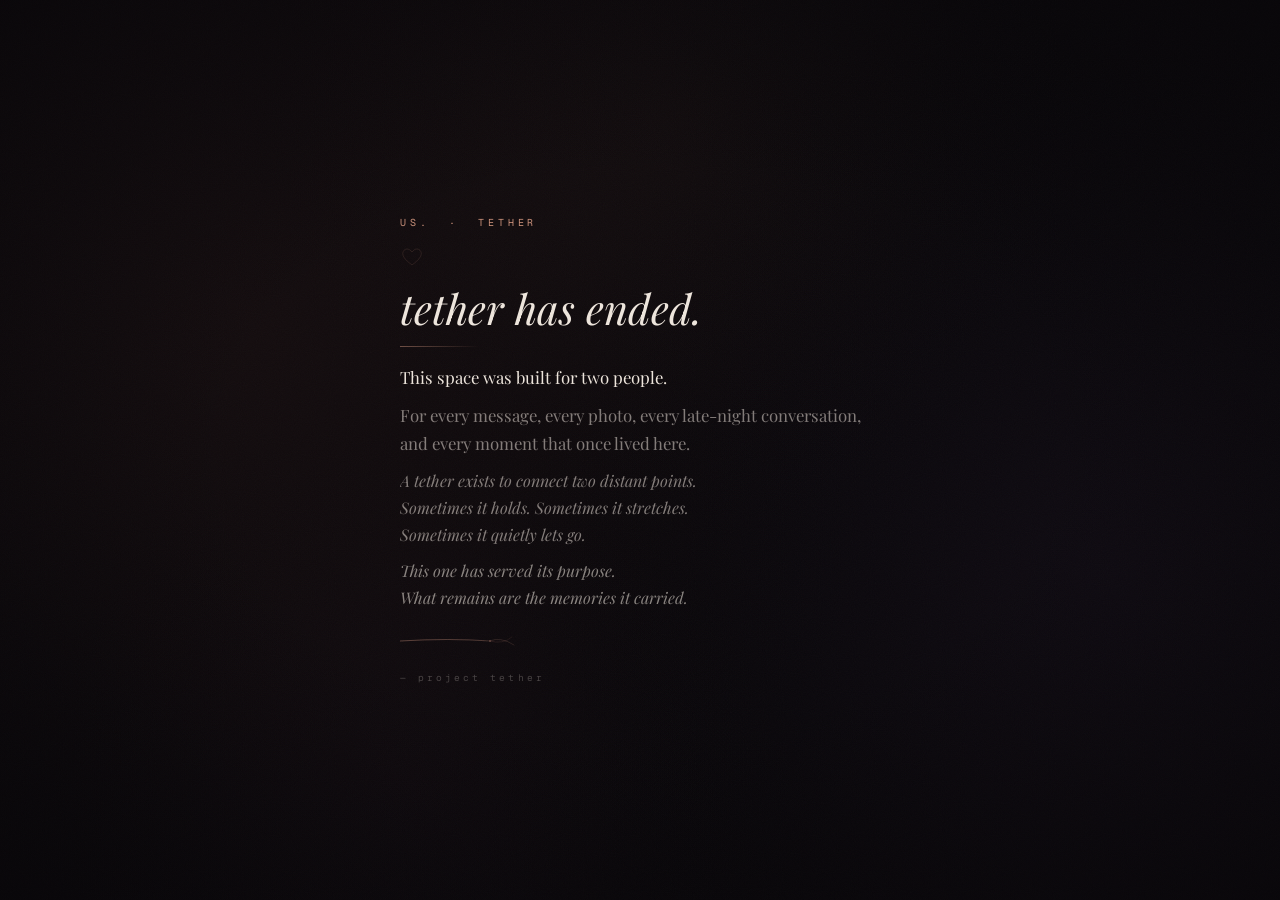
<file: Index.html>
<!DOCTYPE html>
<html lang="en">
<head>
  <meta charset="UTF-8"/>
  <meta name="viewport" content="width=device-width, initial-scale=1.0"/>
  <title>us. — tether</title>
  <link href="https://fonts.googleapis.com/css2?family=Playfair+Display:ital,wght@0,400;0,500;1,400;1,500&family=Geist+Mono:wght@300&display=swap" rel="stylesheet"/>
  <style>
    *, *::before, *::after { margin: 0; padding: 0; box-sizing: border-box; }

    :root {
      --ink:     #ede5dc;
      --ink-mid: rgba(237,229,220,0.52);
      --ink-dim: rgba(237,229,220,0.26);
      --bg:      #080609;
      --rose:    #c9907a;
    }

    html, body {
      height: 100%;
      overflow: hidden;
      background: var(--bg);
      color: var(--ink);
      font-family: 'Playfair Display', Georgia, serif;
    }

    canvas#c {
      position: fixed; inset: 0; z-index: 0; pointer-events: none;
    }

    .grain {
      position: fixed; inset: 0; z-index: 1; pointer-events: none;
      opacity: 0.03;
      background-image: url("data:image/svg+xml,%3Csvg viewBox='0 0 200 200' xmlns='http://www.w3.org/2000/svg'%3E%3Cfilter id='n'%3E%3CfeTurbulence type='fractalNoise' baseFrequency='0.85' numOctaves='4' stitchTiles='stitch'/%3E%3C/filter%3E%3Crect width='100%25' height='100%25' filter='url(%23n)'/%3E%3C/svg%3E");
      background-size: 180px;
    }

    /* softer vignette — only edges, not center */
    .vignette {
      position: fixed; inset: 0; z-index: 2; pointer-events: none;
      background: radial-gradient(ellipse 90% 85% at 50% 50%,
        transparent 35%,
        rgba(8,6,9,0.45) 75%,
        rgba(8,6,9,0.92) 100%
      );
    }

    /* ── page shell ── */
    main {
      position: relative; z-index: 10;
      height: 100vh;
      display: flex;
      align-items: center;
      justify-content: center;
      padding: 2rem clamp(2rem, 8vw, 6rem);
      overflow: hidden;
    }

    /* ── content card — left-aligned ── */
    .card {
      max-width: 480px;
      width: 100%;
      display: flex;
      flex-direction: column;
      align-items: flex-start;
      text-align: left;
      transform-origin: top left;
    }

    /* eyebrow */
    .eyebrow {
      font-family: 'Geist Mono', monospace;
      font-size: 10px;
      letter-spacing: 0.38em;
      text-transform: uppercase;
      color: var(--rose);
      opacity: 0;
      animation: rise 1.2s ease 0.2s forwards;
    }

    /* heart */
    .heart-wrap {
      margin-top: 1rem;
      opacity: 0;
      animation: rise 1.2s ease 0.6s forwards;
    }
    .heart-wrap svg { width: 24px; height: 24px; overflow: visible; }
    .heart-path {
      fill: none;
      stroke: var(--rose);
      stroke-width: 1.2;
      opacity: 0.55;
      animation: hb 4s ease 2s forwards;
    }
    @keyframes hb {
      0%   { opacity: 0.55; transform: scale(1);    transform-origin: 14px 14px; }
      12%  { opacity: 0.85; transform: scale(1.14); transform-origin: 14px 14px; }
      28%  { opacity: 0.55; transform: scale(1);    transform-origin: 14px 14px; }
      42%  { opacity: 0.70; transform: scale(1.07); transform-origin: 14px 14px; }
      60%  { opacity: 0.55; transform: scale(1);    transform-origin: 14px 14px; }
      100% { opacity: 0.16; transform: scale(0.9);  transform-origin: 14px 14px; }
    }

    /* headline */
    .headline {
      margin-top: 0.7rem;
      font-size: clamp(1.6rem, 4vw, 2.6rem);
      font-weight: 400;
      font-style: italic;
      line-height: 1.1;
      color: var(--ink);
      opacity: 0;
      animation: rise 1.3s ease 1.0s forwards;
    }

    /* divider */
    .div-line {
      margin-top: 1rem;
      width: 0;
      height: 1px;
      background: linear-gradient(to right, rgba(201,144,122,0.5), rgba(201,144,122,0));
      animation: expand 1s ease 1.6s forwards;
    }
    @keyframes expand { to { width: 80px; } }

    /* prose block */
    .prose {
      margin-top: 1rem;
      display: flex;
      flex-direction: column;
      gap: 0;
    }

    .ln {
      overflow: hidden;
    }
    .ln span {
      display: block;
      opacity: 0;
      transform: translateY(16px);
    }
    .gap { height: 0.55rem; }

    /* stagger */
    /* gaps don't have spans so nth-child mismatch is fine — use delay vars instead */
    .ln span { animation: up 1s ease var(--d, 1.7s) forwards; }

    .t-body {
      font-size: clamp(0.9rem, 1.8vw, 1.05rem);
      font-weight: 400;
      line-height: 1.7;
      color: var(--ink);
    }
    .t-dim {
      font-size: clamp(0.9rem, 1.8vw, 1.05rem);
      font-weight: 400;
      line-height: 1.7;
      color: var(--ink-mid);
    }
    .t-italic {
      font-size: clamp(0.88rem, 1.6vw, 1rem);
      font-style: italic;
      font-weight: 400;
      line-height: 1.7;
      color: var(--ink-mid);
    }
    .t-ghost {
      font-size: clamp(0.88rem, 1.6vw, 1rem);
      font-style: italic;
      font-weight: 400;
      line-height: 1.7;
      color: rgba(237,229,220,0.55);
    }

    /* thread */
    .thread {
      margin-top: 1rem;
      opacity: 0;
      animation: rise 1.2s ease 3.5s forwards;
    }

    /* closing */
    .closing {
      margin-top: 0.7rem;
      font-family: 'Geist Mono', monospace;
      font-size: 9.5px;
      letter-spacing: 0.32em;
      color: var(--ink-dim);
      opacity: 0;
      animation: rise 1.2s ease 3.8s forwards;
    }

    @keyframes rise {
      from { opacity: 0; transform: translateY(8px); }
      to   { opacity: 1; transform: translateY(0); }
    }
    @keyframes up {
      from { opacity: 0; transform: translateY(16px); }
      to   { opacity: 1; transform: translateY(0); }
    }

    @media (prefers-reduced-motion: reduce) {
      *, *::before, *::after { animation: none !important; opacity: 1 !important; transform: none !important; }
    }
  </style>
</head>
<body>

<canvas id="c"></canvas>
<div class="grain"></div>
<div class="vignette"></div>

<main>
  <div class="card">

    <p class="eyebrow">us. &nbsp;·&nbsp; tether</p>

    <div class="heart-wrap" aria-hidden="true">
      <svg viewBox="0 0 28 26" fill="none" xmlns="http://www.w3.org/2000/svg">
        <path class="heart-path" d="M14 23 C14 23 2 15.5 2 8.5 C2 5 4.5 2.5 7.5 2.5 C10 2.5 12 4 14 6.5 C16 4 18 2.5 20.5 2.5 C23.5 2.5 26 5 26 8.5 C26 15.5 14 23 14 23Z"/>
      </svg>
    </div>

    <h1 class="headline">tether has ended.</h1>

    <div class="div-line"></div>

    <div class="prose">

      <div class="ln" style="--d:1.7s"><span class="t-body">This space was built for two people.</span></div>

      <div class="gap"></div>

      <div class="ln" style="--d:1.95s"><span class="t-dim">For every message, every photo, every late-night conversation,</span></div>
      <div class="ln" style="--d:2.1s"><span class="t-dim">and every moment that once lived here.</span></div>

      <div class="gap"></div>

      <div class="ln" style="--d:2.35s"><span class="t-italic">A tether exists to connect two distant points.</span></div>
      <div class="ln" style="--d:2.5s"><span class="t-italic">Sometimes it holds. Sometimes it stretches.</span></div>
      <div class="ln" style="--d:2.65s"><span class="t-italic">Sometimes it quietly lets go.</span></div>

      <div class="gap"></div>

      <div class="ln" style="--d:2.9s"><span class="t-ghost">This one has served its purpose.</span></div>
      <div class="ln" style="--d:3.1s"><span class="t-ghost">What remains are the memories it carried.</span></div>

    </div>

    <div class="thread" aria-hidden="true">
      <svg width="200" height="28" viewBox="0 0 200 28" fill="none">
        <defs>
          <linearGradient id="tl" x1="0" y1="0" x2="200" y2="0" gradientUnits="userSpaceOnUse">
            <stop offset="0%"   stop-color="rgba(201,144,122,0.55)"/>
            <stop offset="42%"  stop-color="rgba(201,144,122,0.45)"/>
            <stop offset="50%"  stop-color="rgba(201,144,122,0)"/>
          </linearGradient>
          <linearGradient id="fr" x1="200" y1="0" x2="100" y2="0" gradientUnits="userSpaceOnUse">
            <stop offset="0%"  stop-color="rgba(201,144,122,0)"/>
            <stop offset="100%" stop-color="rgba(201,144,122,0)"/>
          </linearGradient>
        </defs>
        <!-- one thread, left-anchored, fraying to nothing rightward -->
        <path d="M0 14 Q50 11 90 14"  stroke="url(#tl)" stroke-width="0.75" stroke-linecap="round"/>
        <path d="M90 14 Q100 9  114 18" stroke="rgba(201,144,122,0.3)" stroke-width="0.55" stroke-linecap="round"/>
        <path d="M90 14 Q102 18 112 10" stroke="rgba(201,144,122,0.22)" stroke-width="0.45" stroke-linecap="round"/>
        <path d="M90 14 Q98 14 108 14"  stroke="rgba(201,144,122,0.15)" stroke-width="0.35" stroke-linecap="round"/>
        <circle cx="90" cy="14" r="1.1" fill="rgba(201,144,122,0.3)"/>
      </svg>
    </div>

    <p class="closing">— project tether</p>

  </div>
</main>

<script>
  const canvas = document.getElementById('c');
  const ctx    = canvas.getContext('2d');
  let W, H, t  = 0;

  function resize() {
    W = canvas.width  = window.innerWidth;
    H = canvas.height = window.innerHeight;
  }
  window.addEventListener('resize', resize);
  resize();

  const orbs = [
    { x:0.15, y:0.35, r:0.55, rgb:'155,85,75',   a:0.08,  dx:0.000042, dy:0.000033 },
    { x:0.82, y:0.62, r:0.48, rgb:'105,70,135',  a:0.065, dx:-0.000036,dy:0.000048 },
    { x:0.48, y:0.12, r:0.34, rgb:'180,115,95',  a:0.045, dx:0.000052, dy:-0.000040 },
    { x:0.28, y:0.85, r:0.30, rgb:'135,75,108',  a:0.038, dx:-0.000038,dy:-0.000028 },
  ];

  (function draw() {
    t++;
    ctx.clearRect(0,0,W,H);
    ctx.fillStyle='#080609';
    ctx.fillRect(0,0,W,H);

    orbs.forEach(o => {
      o.x += o.dx; o.y += o.dy;
      if (o.x<-0.2||o.x>1.2) o.dx*=-1;
      if (o.y<-0.2||o.y>1.2) o.dy*=-1;
      const ox = Math.sin(t*0.005+o.r*2.8)*0.044;
      const oy = Math.cos(t*0.007+o.r*1.9)*0.037;
      const cx = (o.x+ox)*W, cy = (o.y+oy)*H;
      const r  = o.r*Math.max(W,H);
      const g  = ctx.createRadialGradient(cx,cy,0,cx,cy,r);
      g.addColorStop(0,  `rgba(${o.rgb},${o.a})`);
      g.addColorStop(0.5,`rgba(${o.rgb},${o.a*0.38})`);
      g.addColorStop(1,  'transparent');
      ctx.fillStyle=g;
      ctx.beginPath();
      ctx.arc(cx,cy,r,0,Math.PI*2);
      ctx.fill();
    });
    requestAnimationFrame(draw);
  })();

  /* ── auto-scale card to always fit viewport ── */
  const card = document.querySelector('.card');
  function scaleCard() {
    card.style.transform = '';
    const vh = window.innerHeight;
    const vw = window.innerWidth;
    const ch = card.offsetHeight;
    const cw = card.offsetWidth;
    const scaleH = (vh - 64) / ch;
    const scaleW = (vw - 64) / cw;
    const scale  = Math.min(scaleH, scaleW, 1);
    card.style.transform = `scale(${scale})`;
  }
  window.addEventListener('resize', scaleCard);
  document.fonts.ready.then(scaleCard);
  setTimeout(scaleCard, 300);
</script>

</body>
</html>
</file>
